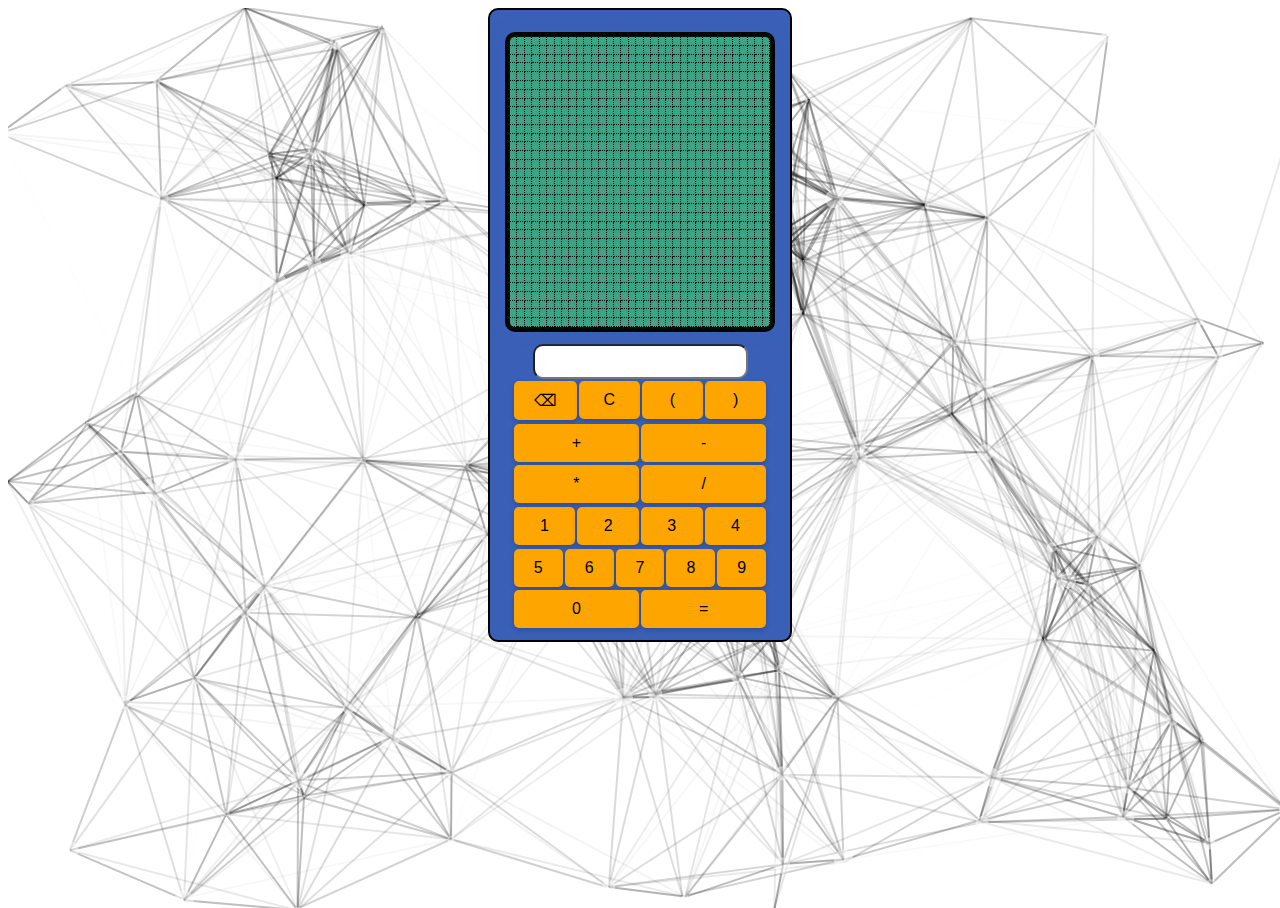
<file: web/calculadora/index.html>
<!DOCTYPE html>
<html lang="en">

<head>
  <meta charset="UTF-8">
  <meta http-equiv="X-UA-Compatible" content="IE=edge">
  <meta name="viewport" content="width=device-width, initial-scale=1.0">
  <title>Document</title>
  <style>

    .calculadora {
      z-index: 0;
      padding: 10px 0;
      margin: auto;
      width: 300px;
      height: 610px;
      display: flex;
      border: 2px solid #000;
      border-radius: 10px;
      flex-direction: column;
      justify-content: flex-start;
      align-items: center;
      align-content: center;
    }
    .com-luz {
      background-color: #F3F3F3;
      border-radius: 50%;
      box-shadow: 0 0 5px 10px   #3960b6;
    }
    button  {
      padding: 10px;
      margin: 1px;
      width: 50%;
      height: 3%;
      display: block;
    }
    .exp, .nums, .operadores {
      display: flex;
    }
    .containerBotoes {
      display: grid;
      grid-row: 3;
      max-width: max-content;
      flex-direction: column;
      align-items: center;
      height: 30vh;
    }
    #calcField {
      height: 1.7rem;
      font-size: 1rem;
      border-radius: 10px;
      max-width: max-content;
      box-sizing: content-box;
      padding: 2px;
    }
    #history {
      background-color: rgba(0, 255, 136, 0.418);
      border-radius: 10px;
      border: 5px solid #000;
      height: 290px;
      overflow-x: hidden;
      overflow-y: scroll;
      scroll-behavior: smooth;
      z-index: 0;
      display: flex;
      flex-direction: column-reverse;
    }

    #history p {
      color: #000000;
      font-size: 1.5rem;
      padding: 0 1.9rem 0 0;
      z-index: -2;
      font-weight: 700;
      text-align: right;
      width: 100%;
    }

    #history::-webkit-scrollbar {
      width: 2px;
      margin: 0 0 0 5px;
      border-radius: 10px;
    }

    #history::-webkit-scrollbar-thumb {
      background-color: #7a0d0d; 
      border: 1px solid #000;
    }

    #history::-webkit-scrollbar-thumb:hover {
      background-color: #7a0d0d; 
      border: 1px solid #fff;
    }

    #borda-janela {
      filter: blur();
      border-radius: 30px;
      padding: 12px;
      width: 90%;
      height: 300px;
      z-index: 1;
    }
    .fundoCalc {
      background-color: #3960b6;
    }

    #grades {
      background-color:hsla(39, 100%, 50%, 0.158);
      z-index: 1;
      position: absolute;
      display: grid;
      grid-template-columns: repeat(35, 1fr);
      grid-template-rows: repeat(33, 1fr);
    }
    #grades .grade {
      z-index: -1;
      box-shadow: 0 0 2px 2px  rgba(29, 151, 94, 0.1);
      display: block;
      background-color: rgba(0, 0, 0, 0);
      border-bottom: 1px dotted #000;
      border-right: 1px dotted #000;
    }

  .button {
    padding: 10px 20px;
    font-size: 16px;
    background-color: #FFA500;
    border: none;
    border-radius: 5px;
    box-shadow: 0 2px 5px rgba(0, 0, 0, 0.2);
    transition: transform 0.2s, box-shadow 0.2s;
  }
  .button:hover {
    box-shadow: 0 4px 10px rgba(0, 0, 0, 0.7);
    cursor: pointer;
  }
  .button:active {
    transform: scale(0.75);
  }

  #particles-js {
  position: absolute;
  z-index: -2;
  width: 100vw;
  height: 100vh;
  overflow: hidden;
}



  </style>
<script src="particles.js"></script>

</head>

<body>

<div id="particles-js">
</div>


  <div class="calculadora fundoCalc">

    <div id="borda-janela">

      <div id="borda-alta"></div>

      <div id="history" class="com-luz">
        
      </div>

      <div id="borda-baixa"></div>

    </div>

    <div style="width: fit-content;">
      <input id="calcField" type="text" dirname="">
    </div>
    
    <div class="containerBotoes fundoCalc">

      <div class="exp">
        <button class="button" onclick="backspace()">	&#x232B;</button>
        <button class="button" onclick="_clear()">C</button>
        <button class="button" onclick="appendC('(')">(</button>
        <button class="button" onclick="appendC(')')">)</button>
      </div>
      <div class="operadores">
        <button class="button" onclick="appendC('+')">+</button>
        <button class="button" onclick="appendC('-')">-</button>
      </div>
      <div class="operadores">
        <button class="button" onclick="appendC('*')">*</button>
        <button class="button" onclick="appendC('/')">/</button>
      </div>
      <div class="nums">
        <button class="botoesNum button" onclick="appendC('1')">1</button>
        <button class="botoesNum button" onclick="appendC('2')">2</button>
        <button class="botoesNum button" onclick="appendC('3')">3</button>
        <button class="botoesNum button" onclick="appendC('4')">4</button>
  
      </div>
      <div class="nums">
        
        <button class="botoesNum button" onclick="appendC('5')">5</button>
        <button class="botoesNum button" onclick="appendC('6')">6</button>
        <button class="botoesNum button" onclick="appendC('7')">7</button>
        <button class="botoesNum button" onclick="appendC('8')">8</button>
        <button class="botoesNum button" onclick="appendC('9')">9</button>
      </div>
      <div class="nums">
        <button class="botoesNum button" onclick="appendC('0')">0</button>
        <button class="botoesNum button" onclick="exp()"> =</button>
      </div>
    </div>
  </div>
  <script>

    var historico_var = ""
    const calcField = document.getElementById("calcField")
    const history = document.getElementById("history")
    var grade = ""
    for (let i =0; i < 1155; i++) {
      grade += `<div class="grade"></div>`
    }


    function criagrades() {
      history.innerHTML = `
        <div id="grades">
              ${grade}
            </div>`

      var grades = document.getElementById("grades")
      const { width, height } = history.getBoundingClientRect();
      grades.style.width = `${width-10}px`;
      grades.style.height = `${height-10}px`;
    }

    criagrades();

    function appendC (e) {
      calcField.value+=e
    } 
    function backspace () {
      e = calcField.value
      calcField.value = e.substr(0,e.length-1)

    }
    function _clear() {
      calcField.value = ''
    }
    function exp () {
      if (calcField.value.length  == 0) return;
      try {
        v = eval(calcField.value)
        criagrades()
        
        historico_var = `<p>${calcField.value} = ${v}</p>` + historico_var
        history.innerHTML += historico_var
        calcField.value = ''
      } catch (e) {
        calcField.value = ''
        criagrades()

        historico_var = `<p>error</p>` + historico_var
        history.innerHTML += historico_var

      }
    }
    calcField.addEventListener("keypress", (e) => {
      if (e.key === "Enter") {
        exp()
      }
    })

    

    particlesJS.load('particles-js', 'part.json', function() {
  console.log('callback - particles.js config loaded');
});
  </script>
</body>

</html>
</file>
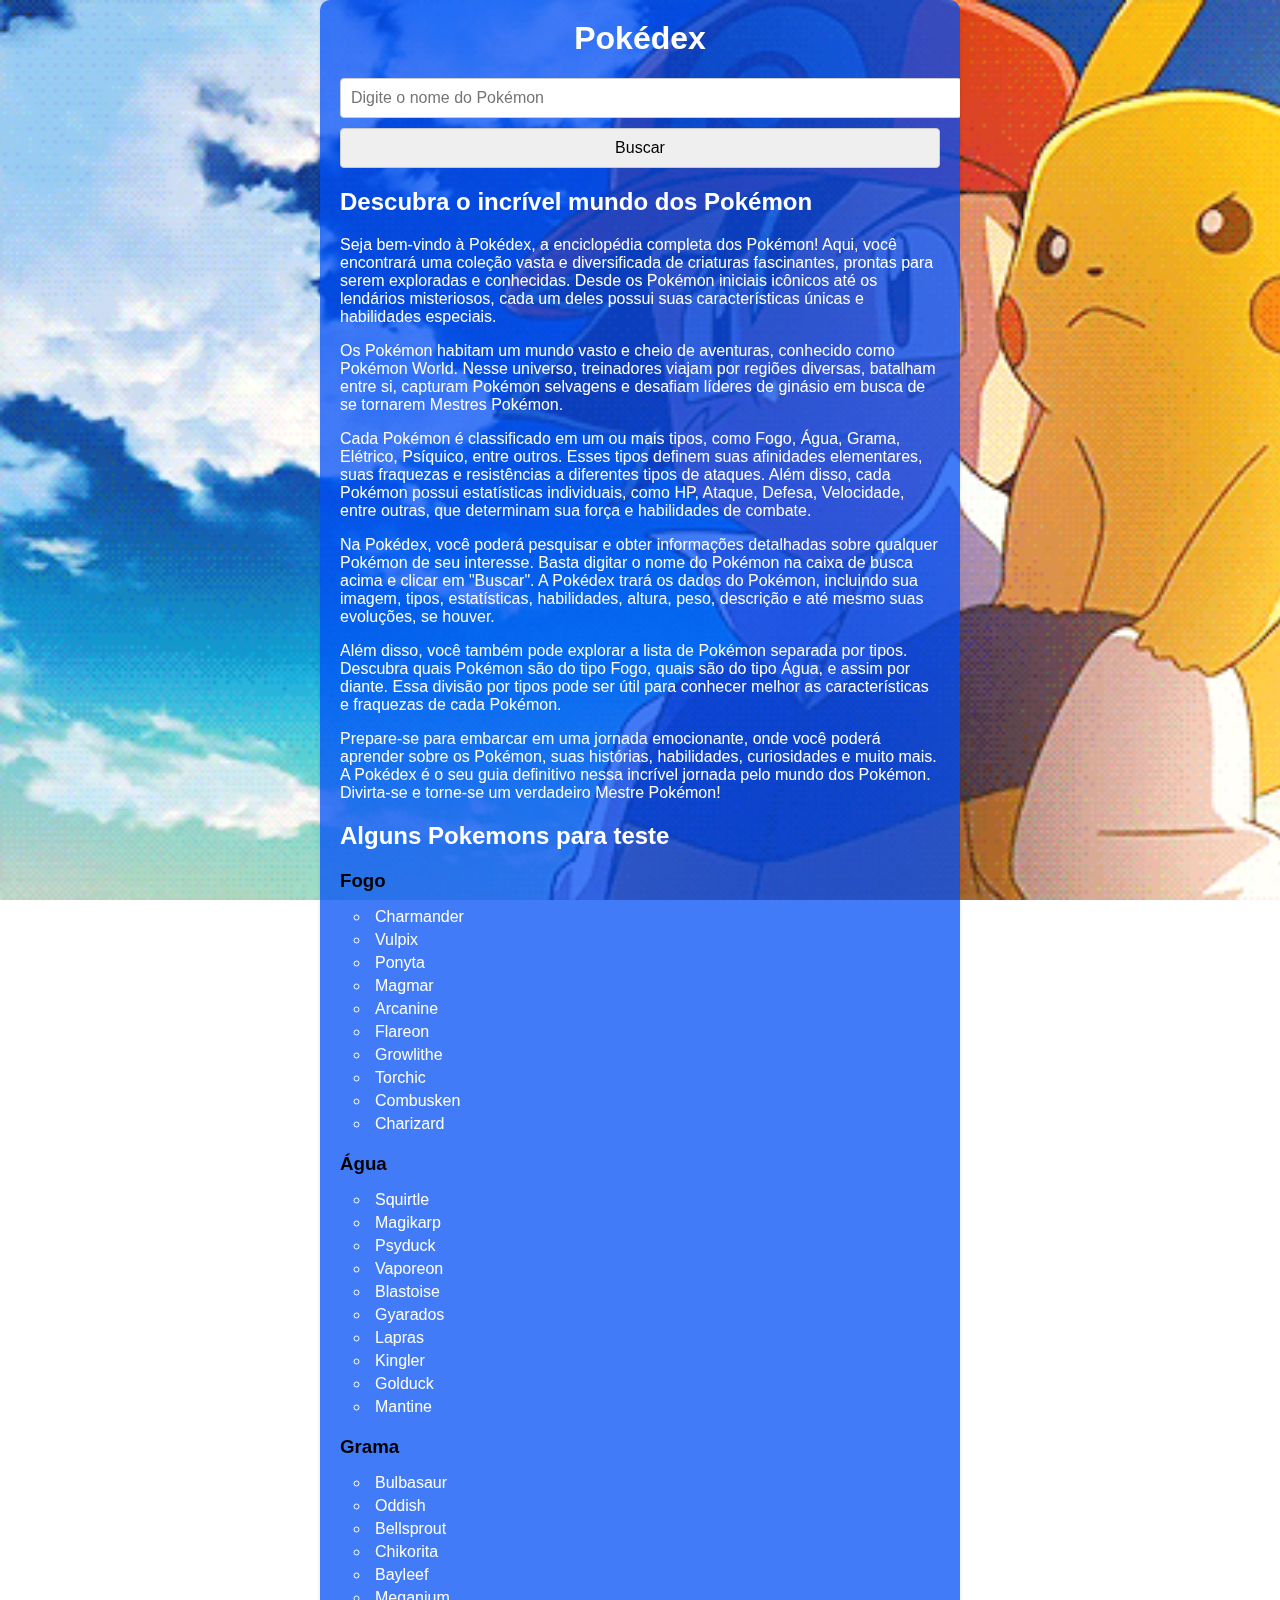
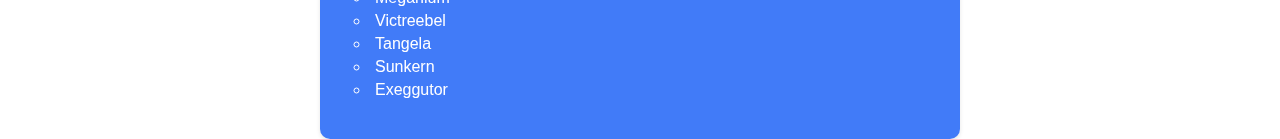
<file: web/pokeAPI/index.html>
<!DOCTYPE html>
<html lang="pt-br">
<head>
  <meta charset="UTF-8">
  <meta name="viewport" content="width=device-width, initial-scale=1.0">
  <title>Pokédex</title>
  <link rel="stylesheet" href="css/styles.css">
</head>
<body>
  <div class="backgroundPage"></div>
  <div class="container">
    <h1>Pokédex</h1>
    <input type="text" id="pokemonNameInput" placeholder="Digite o nome do Pokémon">

    <button id="searchButton">Buscar</button>
    <div id="suggestions"></div>
    <div id="pokemonCard"></div>

    <h2>Descubra o incrível mundo dos Pokémon</h2>
    <p>Seja bem-vindo à Pokédex, a enciclopédia completa dos Pokémon! Aqui, você encontrará uma coleção vasta e diversificada de criaturas fascinantes, prontas para serem exploradas e conhecidas. Desde os Pokémon iniciais icônicos até os lendários misteriosos, cada um deles possui suas características únicas e habilidades especiais.</p>
    <p>Os Pokémon habitam um mundo vasto e cheio de aventuras, conhecido como Pokémon World. Nesse universo, treinadores viajam por regiões diversas, batalham entre si, capturam Pokémon selvagens e desafiam líderes de ginásio em busca de se tornarem Mestres Pokémon.</p>
    <p>Cada Pokémon é classificado em um ou mais tipos, como Fogo, Água, Grama, Elétrico, Psíquico, entre outros. Esses tipos definem suas afinidades elementares, suas fraquezas e resistências a diferentes tipos de ataques. Além disso, cada Pokémon possui estatísticas individuais, como HP, Ataque, Defesa, Velocidade, entre outras, que determinam sua força e habilidades de combate.</p>
    <p>Na Pokédex, você poderá pesquisar e obter informações detalhadas sobre qualquer Pokémon de seu interesse. Basta digitar o nome do Pokémon na caixa de busca acima e clicar em "Buscar". A Pokédex trará os dados do Pokémon, incluindo sua imagem, tipos, estatísticas, habilidades, altura, peso, descrição e até mesmo suas evoluções, se houver.</p>
    <p>Além disso, você também pode explorar a lista de Pokémon separada por tipos. Descubra quais Pokémon são do tipo Fogo, quais são do tipo Água, e assim por diante. Essa divisão por tipos pode ser útil para conhecer melhor as características e fraquezas de cada Pokémon.</p>
    <p>Prepare-se para embarcar em uma jornada emocionante, onde você poderá aprender sobre os Pokémon, suas histórias, habilidades, curiosidades e muito mais. A Pokédex é o seu guia definitivo nessa incrível jornada pelo mundo dos Pokémon. Divirta-se e torne-se um verdadeiro Mestre Pokémon!</p>
    
    
    <h2>Alguns Pokemons para teste</h2>
    <div id="pokemonTypes">
      <div class="type-list">
        <h3>Fogo</h3>
        <ul>
          <li>Charmander</li>
          <li>Vulpix</li>
          <li>Ponyta</li>
          <li>Magmar</li>
          <li>Arcanine</li>
          <li>Flareon</li>
          <li>Growlithe</li>
          <li>Torchic</li>
          <li>Combusken</li>
          <li>Charizard</li>
        </ul>
      </div>
    
      <div class="type-list">
        <h3>Água</h3>
        <ul>
          <li>Squirtle</li>
          <li>Magikarp</li>
          <li>Psyduck</li>
          <li>Vaporeon</li>
          <li>Blastoise</li>
          <li>Gyarados</li>
          <li>Lapras</li>
          <li>Kingler</li>
          <li>Golduck</li>
          <li>Mantine</li>
        </ul>
      </div>
    
      <div class="type-list">
        <h3>Grama</h3>
        <ul>
          <li>Bulbasaur</li>
          <li>Oddish</li>
          <li>Bellsprout</li>
          <li>Chikorita</li>
          <li>Bayleef</li>
          <li>Meganium</li>
          <li>Victreebel</li>
          <li>Tangela</li>
          <li>Sunkern</li>
          <li>Exeggutor</li>
        </ul>
      </div>
    
    </div>
    
  </div>
  
  <script src="js/script.js"></script>
</body>
</html>
</file>
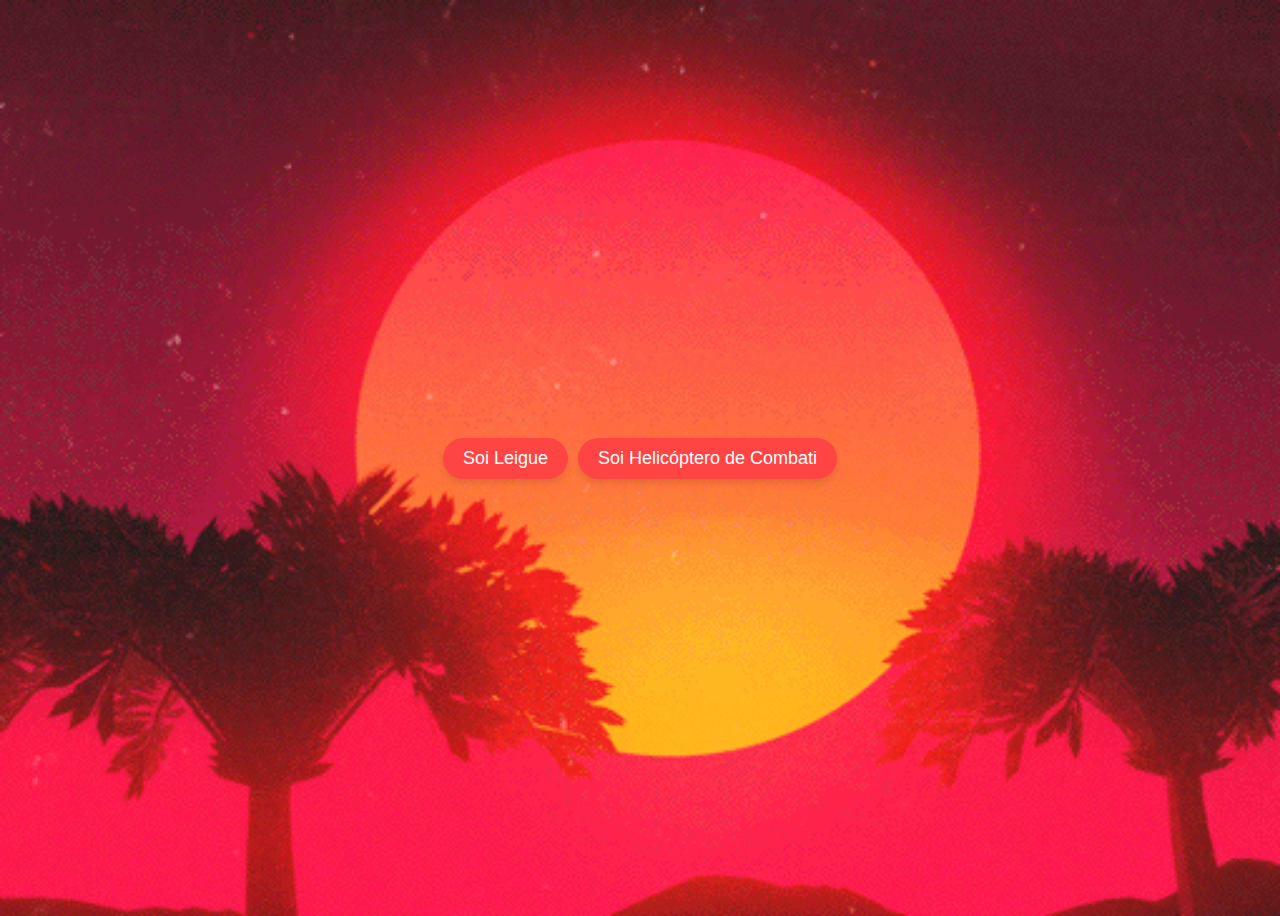
<file: web/relogios/index.html>
<!DOCTYPE html>
<html lang="pt-br">

<head>
  <meta charset="UTF-8">
  <meta name="viewport" content="width=device-width, initial-scale=1.0">
  <title>Relógio</title>
  <link rel="stylesheet" href="relogioAnalogico.css">
  <style>
    body {
      background-image: url("ss.gif");
      background-size: cover;
    }
    .relogioA {
      width: 500px;
      height: 500px;
      position: absolute;
      top: 50%;
      left: 50%;
      transform: translate(-50%, -50%);
    } 
    .relogioD {
      height: 350px;
      width: 620px;

      position: absolute;
      top: 50%;
      left: 50%;
      transform: translate(-50%, -50%);
    }
    .relogioDigital ul {
      padding: 0;
      display: flex;
      justify-content: center;
      background-color: rgba(245, 43, 43, 0.788);
      border-radius: 20rem;
      border: 12px solid rgba(15, 15, 15, 0.575);
    }
    .relogioDigital ul li {
      display: inline-block; 
      font-size: 7rem;
      color: 2px solid rgba(190, 186, 186, 0.575);
    }
    .caixa {
      display: flex;
      justify-content: center;
      align-items: center;
      height: 100vh;
    }
    .botao {
      background-color: #FF4444;
      color: #FFFFFF;
      font-size: 18px;
      border: none;
      padding: 10px 20px;
      border-radius: 30px;
      cursor: pointer;
      outline: none;
      transition: background-color 0.3s, transform 0.3s;
      margin: 0 5px;
      box-shadow: 0 4px 6px rgba(0, 0, 0, 0.1);
    }

.botao:before {
  content: "";
  display: block;
  width: 100%;
  height: 10px;
  background-color: #FF4444;
  position: absolute;
  top: 50%;
  left: 0;
  transform: translateY(-50%);
  z-index: -1;
  border-radius: 0 30px 30px 0;
  opacity: 0;
  transition: opacity 0.3s;
}

.botao:hover {
  background-color: #FF6666;
  transform: translateY(-2px);
  box-shadow: 0 6px 8px rgba(0, 0, 0, 0.2);
}

.botao:hover:before {
  opacity: 1;
}

.botao:active {
  background-color: #FF3333;
  transform: translateY(2px);
  box-shadow: 0 2px 4px rgba(0, 0, 0, 0.3);
}
  </style>
</head>

<body>
  <div id="into"></div>



  <div class="caixa">
    <button class="botao" onclick="criarRelogioDD()">Soi Leigue</button>
    <button class="botao" onclick="criarRelogioAA()">Soi Helicóptero de Combati</button>
  </div>
 
  <script>
    function criarRelogioDD () {
      let c = document.getElementsByClassName('caixa')
      c[0].style.display = 'none'
      let d = document.getElementById('into')
      d.innerHTML =     '<div class="relogioD"></div>' 
      criarRelogioDigital()
    }

    function criarRelogioAA () {
      let c = document.getElementsByClassName('caixa')
      c[0].style.display = 'none'
      let d = document.getElementById('into')
      d.innerHTML =     '<div class="relogioA"></div>' 
      criarRelogio()
    }1

  </script>
  <script src="relogioAnalogico.js">
  </script>
    <script src="relogioDigital.js">
    </script>
</body>

</html>
</file>
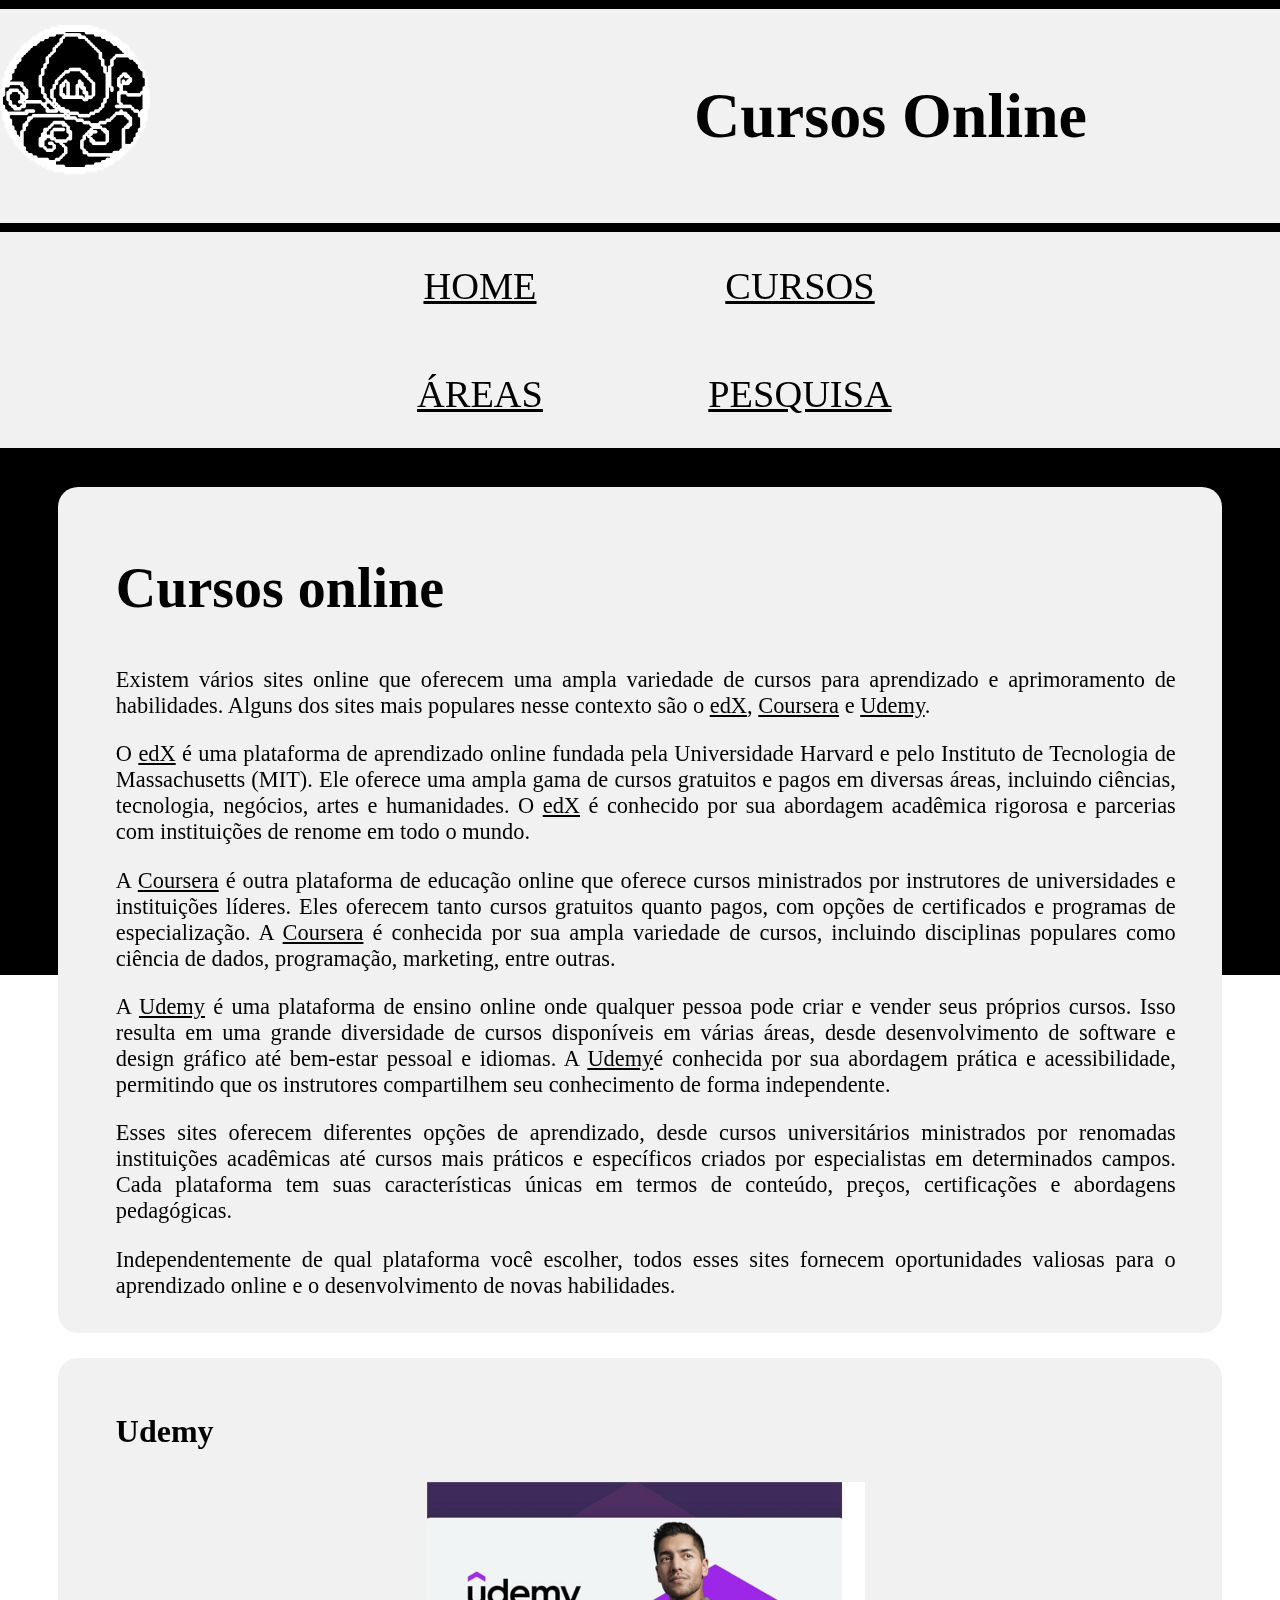
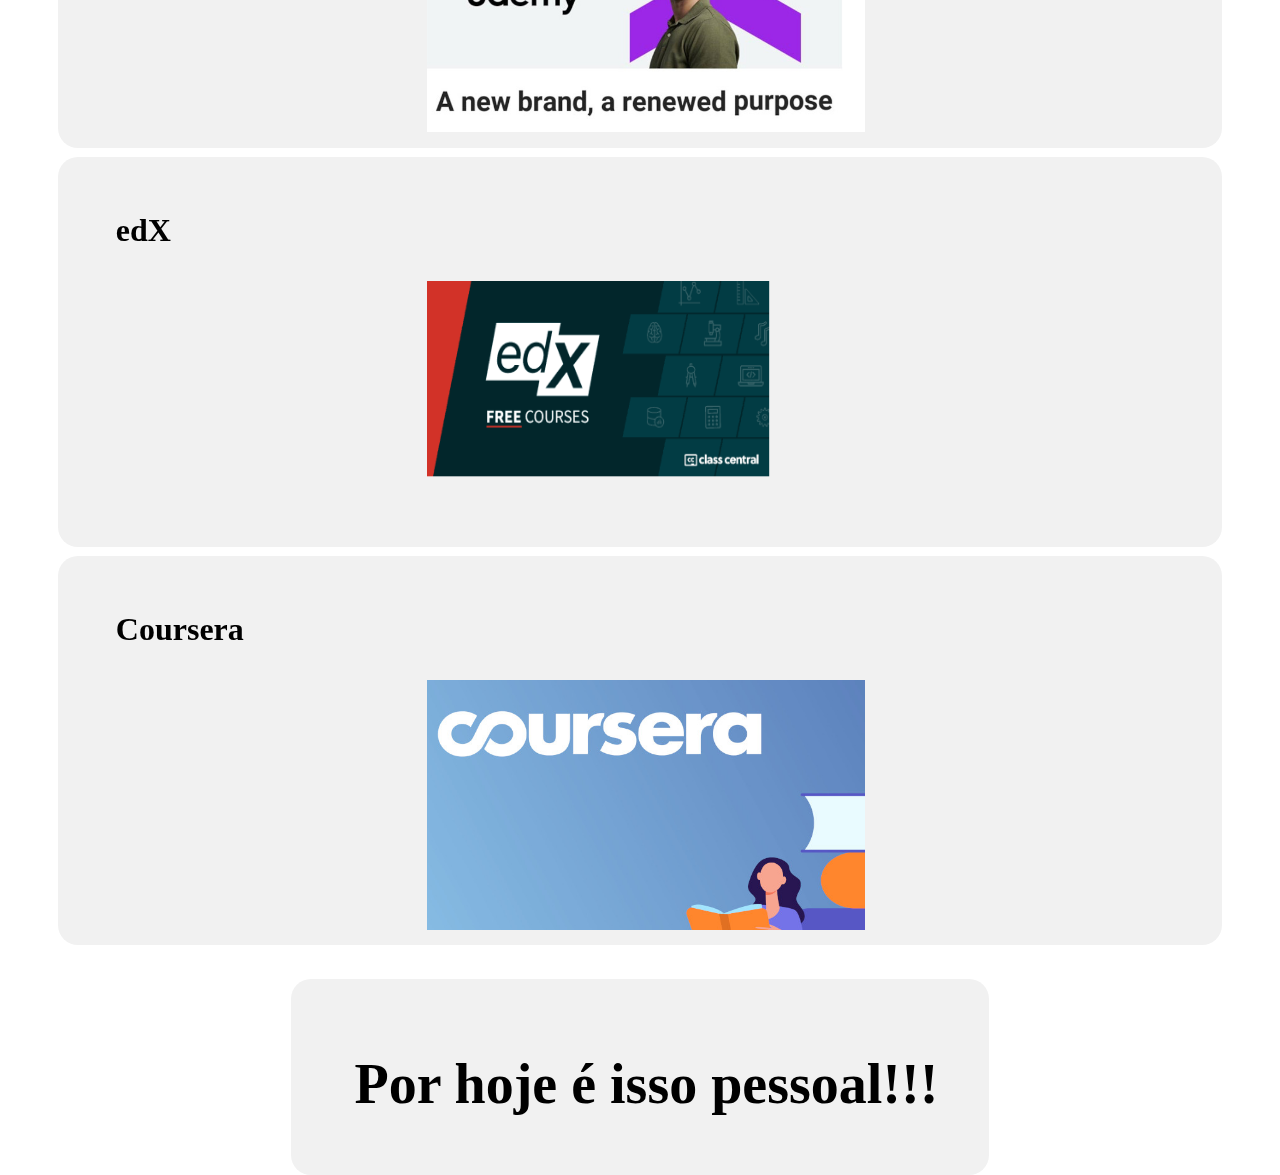
<file: web/site1/index.html>
<!DOCTYPE html>
<html lang="pt-br">

<head>
  <meta charset="UTF-8">
  <meta http-equiv="X-UA-Compatible" content="IE=edge">
  <meta name="viewport" content="width=device-width, initial-scale=1.0">
  <link rel="stylesheet" href="css/style.css">
  <meta name="keywords" content="cursos online udemy edx coursera">
  <meta name="description"
    content="Descubra os melhores cursos online na plataforma Cursos Online. Aprenda com os renomados sites edX, Coursera e Udemy. Explore uma ampla variedade de disciplinas, incluindo ciências, tecnologia, negócios, artes e humanidades. Desenvolva novas habilidades e alcance seus objetivos de aprendizado com os melhores cursos disponíveis.">
  <meta name="author" content="milnner">
  <meta name="language" content="pt-BR">
  <meta name="robots" content="index, follow">
  <meta name="geo.region" content="BR-MG">
  <meta name="last-modified" content="2023-05-11">
  <title>Cursos Online</title>
</head>

<body>
  <div class="background">
  </div>

  <header>
    <div class="content-2">
      <div class="width-30-vw"><img class="logo-site1" src="img/logo-site1.png" alt=""></div>

      <div class="width-60-vw">
        <h1 style="width: fit-content;">Cursos Online</h1>
      </div>
    </div>


    <nav class="content-2">
      <ul class="ul-top-header">
        <li class="li-1"><a class="li-link" href="index.html">HOME</a></li>

        <li class="li-1"><a class="li-link" href="html/cursos/index.html">CURSOS</a></li>
        <li class="li-1"><a class="li-link" href="html/areas/index.html">ÁREAS</a></li>
        <li class="li-1"><a class="li-link" href="html/pesquisa.html"> PESQUISA</a></li>

      </ul>
    </nav>
  </header>
  <main>


    <div class="content-1">
      <div class="width-60-vw">
        <div class="container-1">
          <article>
            <h2>Cursos online</h2>
            <p>Existem vários sites online que oferecem uma ampla variedade de cursos para aprendizado e aprimoramento
              de habilidades. Alguns dos sites mais populares nesse contexto são o <a target="_blank" class="links-a"
                href="https://www.edx.org/">edX</a>, <a href="https://www.coursera.org/" class="links-a"
                target="_blank">Coursera</a> e <a class="links-a" target="_blank"
                href="https://www.udemy.com/">Udemy</a>.</p>

            <p>O <a target="_blank" class="links-a" href="https://www.edx.org/">edX</a> é uma plataforma de aprendizado
              online fundada pela Universidade Harvard e pelo Instituto de Tecnologia de Massachusetts (MIT). Ele
              oferece uma ampla gama de cursos gratuitos e pagos em diversas áreas, incluindo ciências, tecnologia,
              negócios, artes e humanidades. O <a target="_blank" class="links-a" href="https://www.edx.org/">edX</a> é
              conhecido por sua abordagem acadêmica rigorosa e parcerias com instituições de renome em todo o mundo.</p>

            <p>A <a href="https://www.coursera.org/" class="links-a" target="_blank">Coursera</a> é outra plataforma de
              educação online que oferece cursos ministrados por instrutores de universidades e instituições líderes.
              Eles oferecem tanto cursos gratuitos quanto pagos, com opções de certificados e programas de
              especialização. A <a href="https://www.coursera.org/" class="links-a" target="_blank">Coursera</a> é
              conhecida por sua ampla variedade de cursos, incluindo disciplinas populares como ciência de dados,
              programação, marketing, entre outras.</p>

            <p>A <a class="links-a" target="_blank" href="https://www.udemy.com/">Udemy</a> é uma plataforma de ensino
              online onde qualquer pessoa pode criar e vender seus próprios cursos. Isso resulta em uma grande
              diversidade de cursos disponíveis em várias áreas, desde desenvolvimento de software e design gráfico até
              bem-estar pessoal e idiomas. A <a class="links-a" target="_blank" href="https://www.udemy.com/">Udemy</a>é
              conhecida por sua abordagem prática e acessibilidade, permitindo que os instrutores compartilhem seu
              conhecimento de forma independente.</p>

            <p>Esses sites oferecem diferentes opções de aprendizado, desde cursos universitários ministrados por
              renomadas instituições acadêmicas até cursos mais práticos e específicos criados por especialistas em
              determinados campos. Cada plataforma tem suas características únicas em termos de conteúdo, preços,
              certificações e abordagens pedagógicas.</p>

            <p>Independentemente de qual plataforma você escolher, todos esses sites fornecem oportunidades valiosas
              para o aprendizado online e o desenvolvimento de novas habilidades.</p>
          </article>


        </div>
        <div class="blank-space"></div>

      </div>
      <div class="width-30-vw">
        <div class="container-1">
          <section>
            <h3>Udemy</h3>
            <a class="a-img" href="https://www.udemy.com/">
              <p>Udemy</p><img class="img-aside" src="img/index/udemy-logo.jpg" alt="imagem-logo-udemy" srcset="">
            </a>
          </section>
        </div>
        <div class="container-1">
          <section>
            <h3>edX</h3>
            <a class="a-img" href="https://www.edx.org/">
              <p>edX</p><img class="img-aside" src="img/index/edx-logo.png" alt="imagem-logo-edx" srcset="">
            </a>
          </section>
        </div>
        <div class="container-1">
          <section>
            <h3>Coursera</h3>
            <a class="a-img" href="https://www.coursera.org/">
              <p>coursera</p><img class="img-aside" src="img/index/coursera-logo.jpg" alt="imagem-logo-coursera"
                srcset="">
            </a>
          </section>
        </div>

      </div>

    </div>
    <footer class="container-1 a-img">
      <h2>Por hoje é isso pessoal!!!</h2>
    </footer>
  </main>

</body>

</html>
</file>
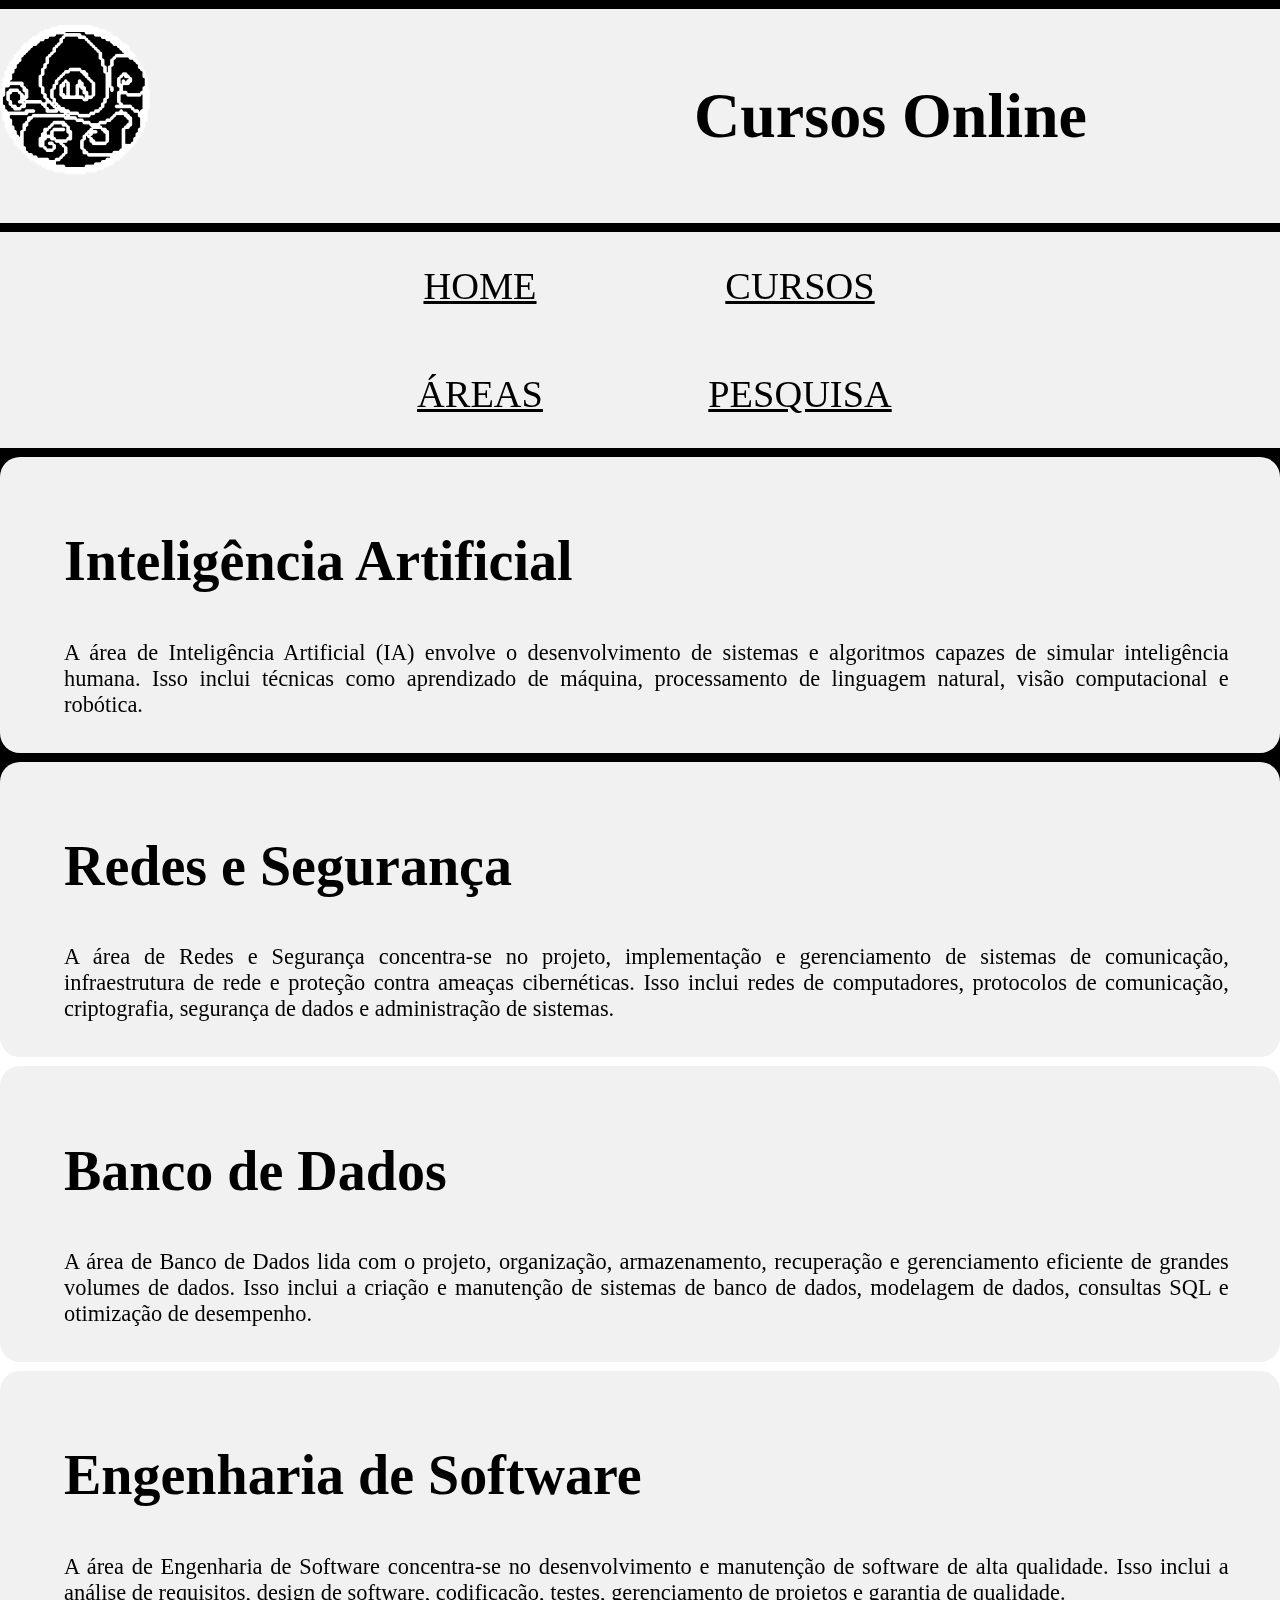
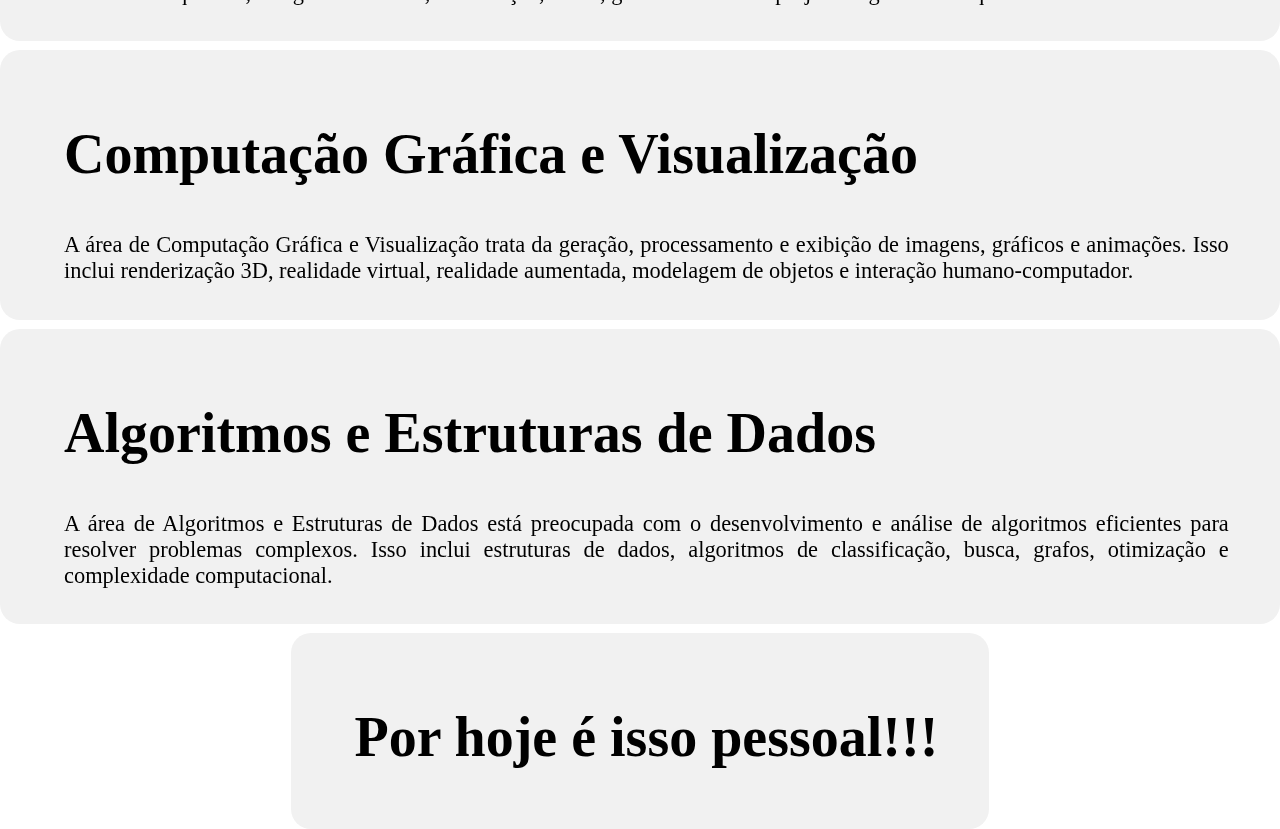
<file: web/site1/html/areas/index.html>
<!DOCTYPE html>
<html lang="pt-br">

<head>
  <meta charset="UTF-8">
  <meta http-equiv="X-UA-Compatible" content="IE=edge">
  <meta name="viewport" content="width=device-width, initial-scale=1.0">
  <link rel="stylesheet" href="../../css/style.css">
  <meta name="keywords" content="cursos online udemy edx coursera">
  <meta name="description"
    content="Frontend e Backend são duas áreas essenciais no desenvolvimento web. O Frontend lida com a criação da interface do usuário, utilizando HTML, CSS e JavaScript, enquanto o Backend se concentra na lógica e funcionalidade dos sistemas, utilizando linguagens como Python, Java ou PHP. Ambas as áreas exigem habilidades de resolução de problemas e pensamento lógico. Dominar Frontend e Backend oferece oportunidades de carreira empolgantes, permitindo criar interfaces atraentes e sistemas eficientes. Invista no aprendizado dessas áreas e aproveite os cursos e recursos disponíveis para desenvolver suas habilidades e construir um portfólio impressionante. Prepare-se para o mundo do desenvolvimento web!">
  <meta name="author" content="milnner">
  <meta name="language" content="pt-BR">
  <meta name="robots" content="index, follow">
  <meta name="geo.region" content="BR-MG">
  <meta name="last-modified" content="2023-05-11">
  <title>Frontend e Backend</title>
</head>

<body>
  <div class="background">
  </div>

  <header>
    <div class="content-2">
      <div class="width-30-vw"><img class=" logo-site1" src="../../img/logo-site1.png" alt=""></div>

      <div class="width-60-vw">
        <h1 style="width: fit-content;">Cursos Online</h1>
      </div>
    </div>


    <nav class="content-2">
      <ul class="ul-top-header">
        <li class="li-1"><a class="li-link" href="../../index.html">HOME</a></li>

        <li class="li-1"><a class="li-link" href="../cursos/">CURSOS</a></li>
        <li class="li-1"><a class="li-link" href="index.html">ÁREAS</a></li>
        <li class="li-1"><a class="li-link" href="../pesquisa.html">PESQUISA</a></li>

      </ul>
    </nav>
  </header>
  <main>
    <div>
      <section class="container-1">
        <h2>Inteligência Artificial</h2>
        <p>A área de Inteligência Artificial (IA) envolve o desenvolvimento de sistemas e algoritmos capazes de simular
          inteligência humana. Isso inclui técnicas como aprendizado de máquina, processamento de linguagem natural,
          visão computacional e robótica.</p>
      </section>
      <section class="container-1">
        <h2>Redes e Segurança</h2>
        <p>A área de Redes e Segurança concentra-se no projeto, implementação e gerenciamento de sistemas de
          comunicação, infraestrutura de rede e proteção contra ameaças cibernéticas. Isso inclui redes de computadores,
          protocolos de comunicação, criptografia, segurança de dados e administração de sistemas.</p>
      </section>
      <section class="container-1">
        <h2>Banco de Dados</h2>
        <p>A área de Banco de Dados lida com o projeto, organização, armazenamento, recuperação e gerenciamento
          eficiente de grandes volumes de dados. Isso inclui a criação e manutenção de sistemas de banco de dados,
          modelagem de dados, consultas SQL e otimização de desempenho.</p>
      </section>
      <section class="container-1">
        <h2>Engenharia de Software</h2>
        <p>A área de Engenharia de Software concentra-se no desenvolvimento e manutenção de software de alta qualidade.
          Isso inclui a análise de requisitos, design de software, codificação, testes, gerenciamento de projetos e
          garantia de qualidade.</p>
      </section>
      <section class="container-1">
        <h2>Computação Gráfica e Visualização</h2>
        <p>A área de Computação Gráfica e Visualização trata da geração, processamento e exibição de imagens, gráficos e
          animações. Isso inclui renderização 3D, realidade virtual, realidade aumentada, modelagem de objetos e
          interação humano-computador.</p>
      </section>
      <section class="container-1">
        <h2>Algoritmos e Estruturas de Dados</h2>
        <p>A área de Algoritmos e Estruturas de Dados está preocupada com o desenvolvimento e análise de algoritmos
          eficientes para resolver problemas complexos. Isso inclui estruturas de dados, algoritmos de classificação,
          busca, grafos, otimização e complexidade computacional.</p>
      </section>
    </div>
    <footer class="container-1 a-img">
      <h2>Por hoje é isso pessoal!!!</h2>
    </footer>
  </main>

</body>

</html>
</file>
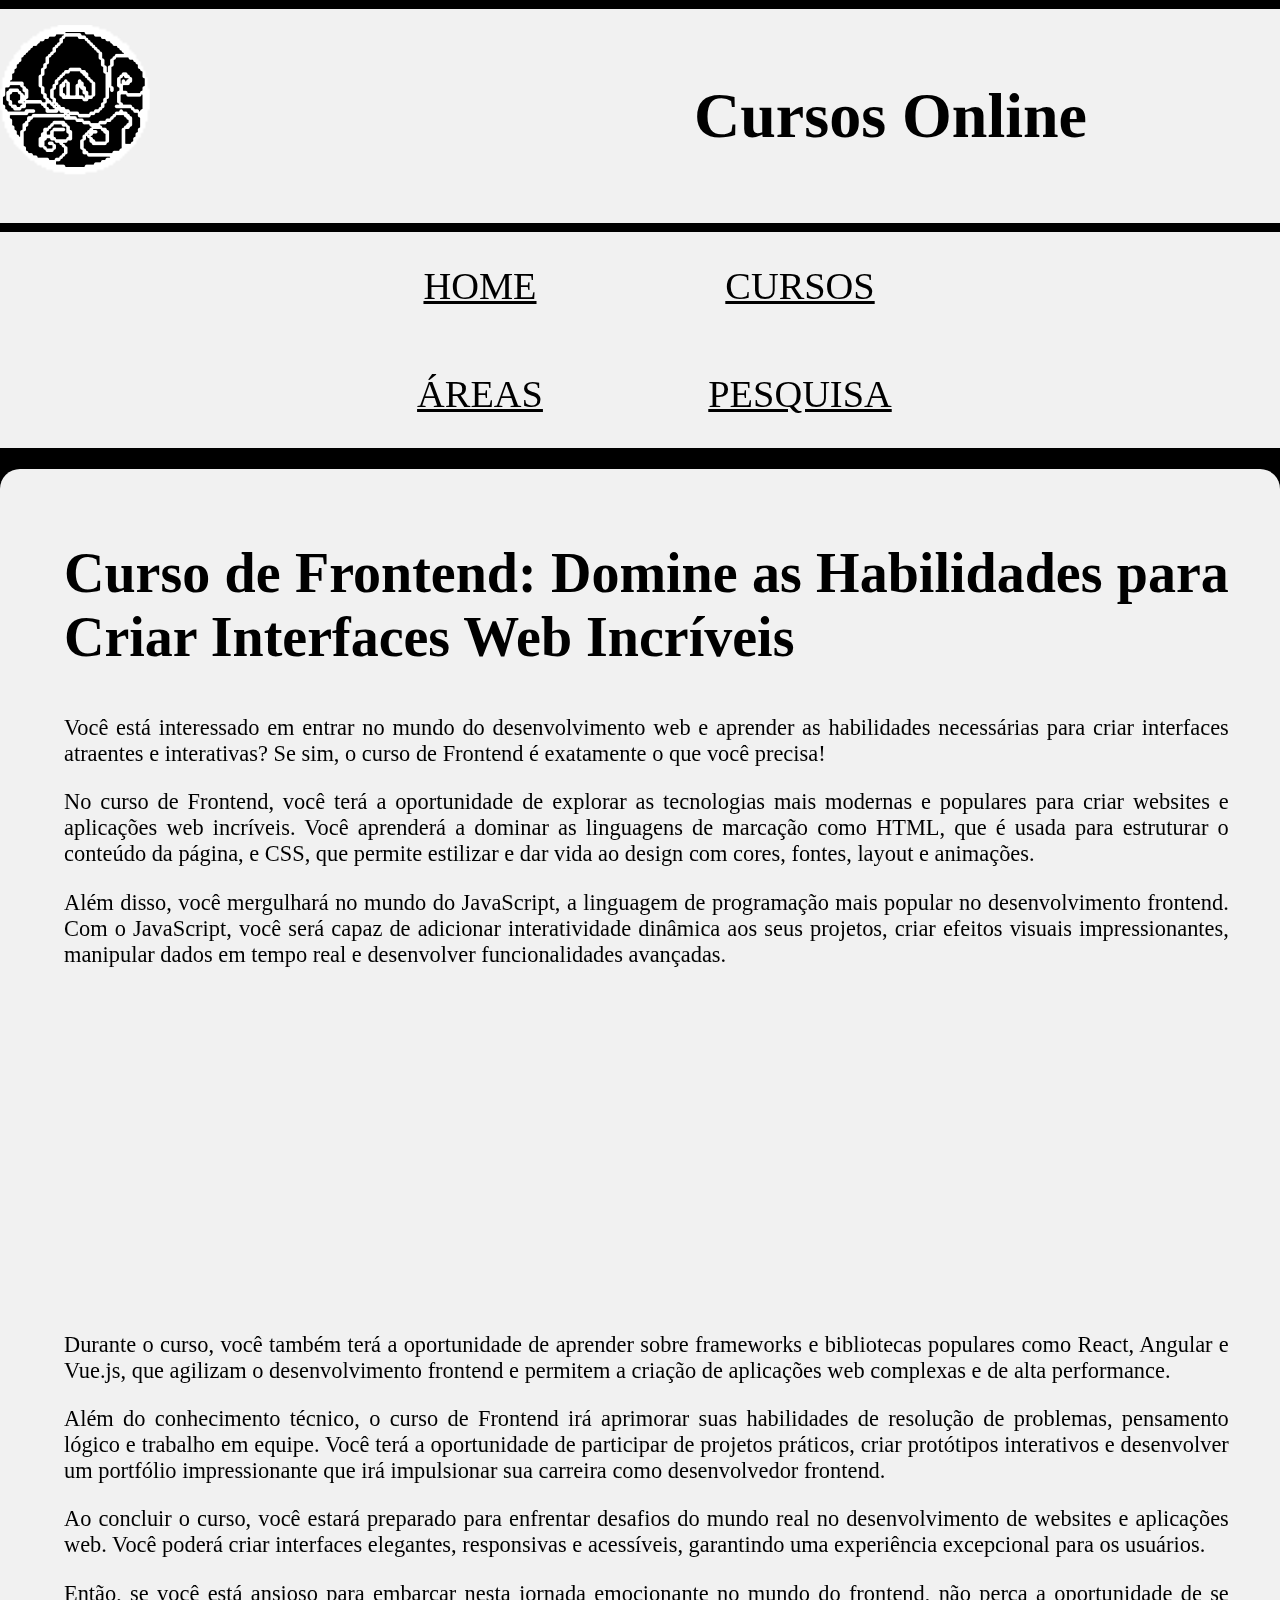
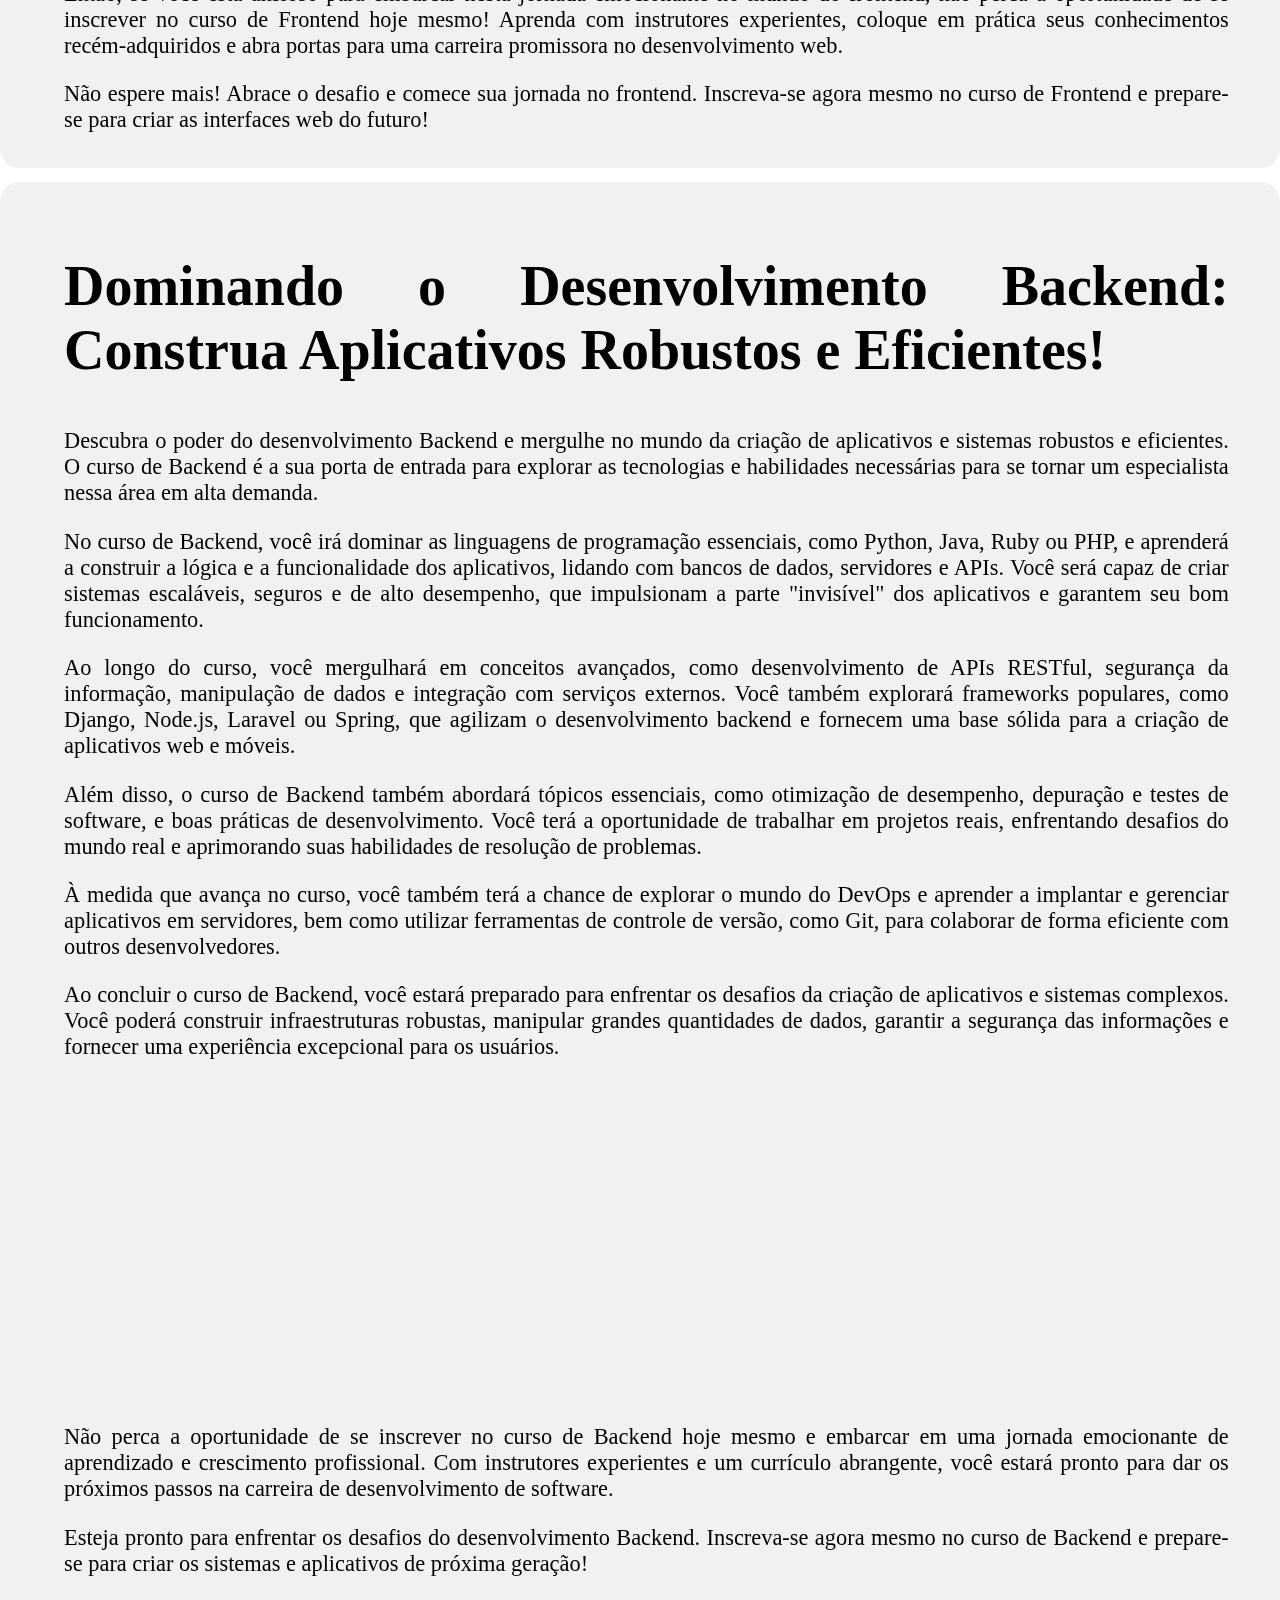
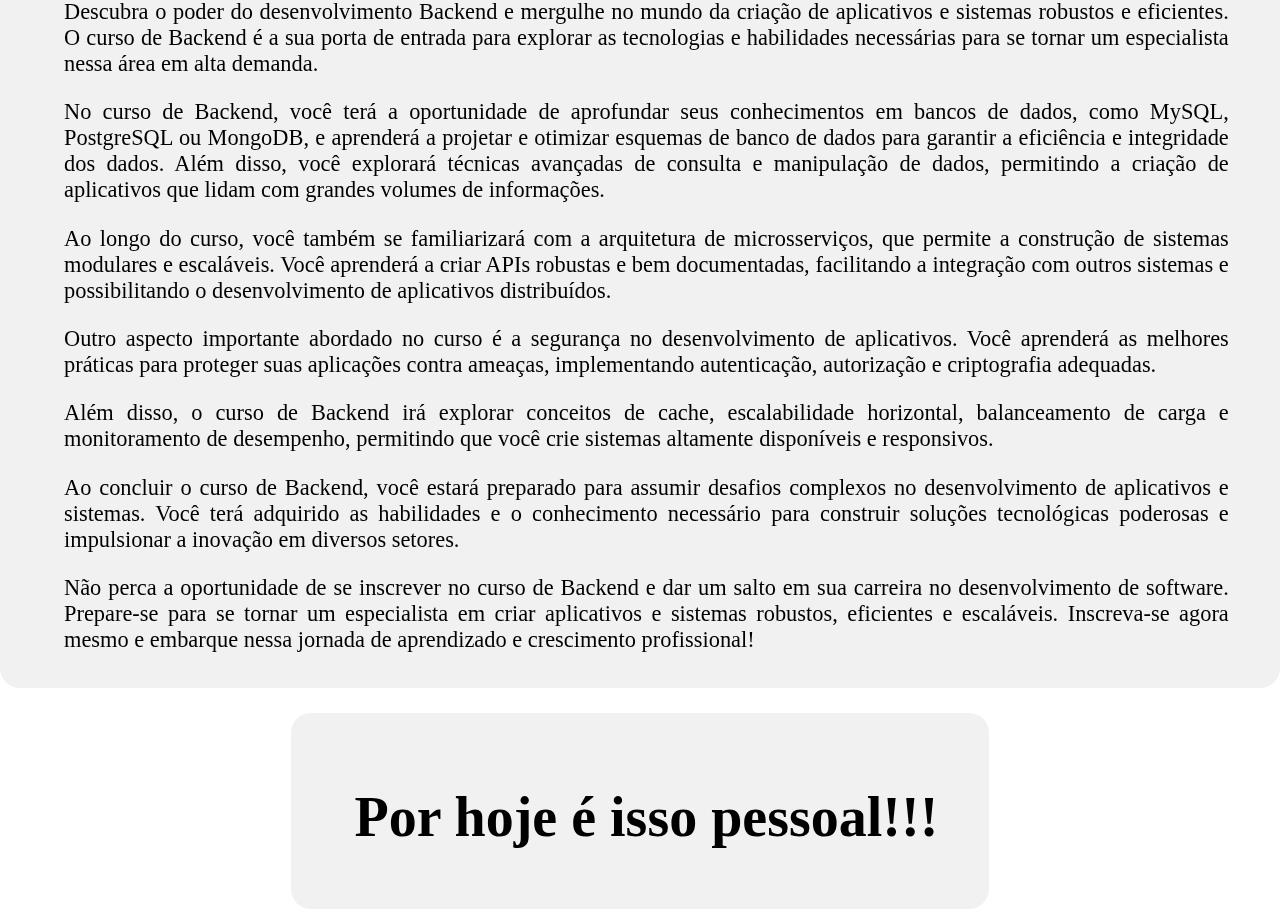
<file: web/site1/html/cursos/index.html>
<!DOCTYPE html>
<html lang="pt-br">

<head>
  <meta charset="UTF-8">
  <meta http-equiv="X-UA-Compatible" content="IE=edge">
  <meta name="viewport" content="width=device-width, initial-scale=1.0">
  <link rel="stylesheet" href="../../css/style.css">
  <meta name="keywords" content="cursos online udemy edx coursera">
  <meta name="description"
    content="Frontend e Backend são duas áreas essenciais no desenvolvimento web. O Frontend lida com a criação da interface do usuário, utilizando HTML, CSS e JavaScript, enquanto o Backend se concentra na lógica e funcionalidade dos sistemas, utilizando linguagens como Python, Java ou PHP. Ambas as áreas exigem habilidades de resolução de problemas e pensamento lógico. Dominar Frontend e Backend oferece oportunidades de carreira empolgantes, permitindo criar interfaces atraentes e sistemas eficientes. Invista no aprendizado dessas áreas e aproveite os cursos e recursos disponíveis para desenvolver suas habilidades e construir um portfólio impressionante. Prepare-se para o mundo do desenvolvimento web!">
  <meta name="author" content="milnner">
  <meta name="language" content="pt-BR">
  <meta name="robots" content="index, follow">
  <meta name="geo.region" content="BR-MG">
  <meta name="last-modified" content="2023-05-11">
  <title>Frontend e Backend</title>
</head>

<body>
  <div class="background">
  </div>

  <header>
    <div class="content-2">
      <div class="width-30-vw "><img class="logo-site1" src="../../img/logo-site1.png" alt=""></div>

      <div class="width-60-vw">
        <h1 style="width: fit-content;">Cursos Online</h1>
      </div>
    </div>


    <nav class="content-2">
      <ul class="ul-top-header">
        <li class="li-1"><a class="li-link" href="../../index.html">HOME</a></li>

        <li class="li-1"><a class="li-link" href="index.html">CURSOS</a></li>
        <li class="li-1"><a class="li-link" href="../areas/">ÁREAS</a></li>
        <li class="li-1"><a class="li-link" href="../pesquisa.html">PESQUISA</a></li>

      </ul>
    </nav>
  </header>
  <main>


    <div class="width-60-vw">
      <article class="container-1">
        <h2>Curso de Frontend: Domine as Habilidades para Criar Interfaces Web Incríveis</h2>
        <p>Você está interessado em entrar no mundo do desenvolvimento web e aprender as habilidades necessárias para
          criar interfaces atraentes e interativas? Se sim, o curso de Frontend é exatamente o que você precisa!</p>

        <p>No curso de Frontend, você terá a oportunidade de explorar as tecnologias mais modernas e populares para
          criar websites e aplicações web incríveis. Você aprenderá a dominar as linguagens de marcação como HTML, que é
          usada para estruturar o conteúdo da página, e CSS, que permite estilizar e dar vida ao design com cores,
          fontes, layout e animações.</p>
        <p>Além disso, você mergulhará no mundo do JavaScript, a linguagem de programação mais popular no
          desenvolvimento frontend. Com o JavaScript, você será capaz de adicionar interatividade dinâmica aos seus
          projetos, criar efeitos visuais impressionantes, manipular dados em tempo real e desenvolver funcionalidades
          avançadas.</p>
        <section class="a-img"><iframe width="560" height="315" src="https://www.youtube-nocookie.com/embed/30nlBGjPRYM"
            title="YouTube video player" frameborder="0"
            allow="accelerometer; autoplay; clipboard-write; encrypted-media; gyroscope; picture-in-picture; web-share"
            allowfullscreen></iframe></section>
        <p>Durante o curso, você também terá a oportunidade de aprender sobre frameworks e bibliotecas populares como
          React, Angular e Vue.js, que agilizam o desenvolvimento frontend e permitem a criação de aplicações web
          complexas e de alta performance.</p>
        <p>Além do conhecimento técnico, o curso de Frontend irá aprimorar suas habilidades de resolução de problemas,
          pensamento lógico e trabalho em equipe. Você terá a oportunidade de participar de projetos práticos, criar
          protótipos interativos e desenvolver um portfólio impressionante que irá impulsionar sua carreira como
          desenvolvedor frontend.</p>
        <p>Ao concluir o curso, você estará preparado para enfrentar desafios do mundo real no desenvolvimento de
          websites e aplicações web. Você poderá criar interfaces elegantes, responsivas e acessíveis, garantindo uma
          experiência excepcional para os usuários.</p>
        <p>Então, se você está ansioso para embarcar nesta jornada emocionante no mundo do frontend, não perca a
          oportunidade de se inscrever no curso de Frontend hoje mesmo! Aprenda com instrutores experientes, coloque em
          prática seus conhecimentos recém-adquiridos e abra portas para uma carreira promissora no desenvolvimento web.
        </p>
        <p>Não espere mais! Abrace o desafio e comece sua jornada no frontend. Inscreva-se agora mesmo no curso de
          Frontend e prepare-se para criar as interfaces web do futuro!</p>
      </article>
      <article class="container-1">
        <h2>Dominando o Desenvolvimento Backend: Construa Aplicativos Robustos e Eficientes!</h2>
        <p>Descubra o poder do desenvolvimento Backend e mergulhe no mundo da criação de aplicativos e sistemas robustos
          e eficientes. O curso de Backend é a sua porta de entrada para explorar as tecnologias e habilidades
          necessárias para se tornar um especialista nessa área em alta demanda.</p>
        <p>No curso de Backend, você irá dominar as linguagens de programação essenciais, como Python, Java, Ruby ou
          PHP, e aprenderá a construir a lógica e a funcionalidade dos aplicativos, lidando com bancos de dados,
          servidores e APIs. Você será capaz de criar sistemas escaláveis, seguros e de alto desempenho, que impulsionam
          a parte "invisível" dos aplicativos e garantem seu bom funcionamento.</p>
        <p>Ao longo do curso, você mergulhará em conceitos avançados, como desenvolvimento de APIs RESTful, segurança da
          informação, manipulação de dados e integração com serviços externos. Você também explorará frameworks
          populares, como Django, Node.js, Laravel ou Spring, que agilizam o desenvolvimento backend e fornecem uma base
          sólida para a criação de aplicativos web e móveis.</p>
        <p>Além disso, o curso de Backend também abordará tópicos essenciais, como otimização de desempenho, depuração e
          testes de software, e boas práticas de desenvolvimento. Você terá a oportunidade de trabalhar em projetos
          reais, enfrentando desafios do mundo real e aprimorando suas habilidades de resolução de problemas.</p>
        <p>À medida que avança no curso, você também terá a chance de explorar o mundo do DevOps e aprender a implantar
          e gerenciar aplicativos em servidores, bem como utilizar ferramentas de controle de versão, como Git, para
          colaborar de forma eficiente com outros desenvolvedores.</p>
        <p>Ao concluir o curso de Backend, você estará preparado para enfrentar os desafios da criação de aplicativos e
          sistemas complexos. Você poderá construir infraestruturas robustas, manipular grandes quantidades de dados,
          garantir a segurança das informações e fornecer uma experiência excepcional para os usuários.</p>
        <section class="a-img">
          <iframe width="560" height="315" src="https://www.youtube-nocookie.com/embed/Qjk-cSW-jk4"
            title="YouTube video player" frameborder="0"
            allow="accelerometer; autoplay; clipboard-write; encrypted-media; gyroscope; picture-in-picture; web-share"
            allowfullscreen></iframe>
        </section>
        <p>Não perca a oportunidade de se inscrever no curso de Backend hoje mesmo e embarcar em uma jornada emocionante
          de aprendizado e crescimento profissional. Com instrutores experientes e um currículo abrangente, você estará
          pronto para dar os próximos passos na carreira de desenvolvimento de software.</p>
        <p>Esteja pronto para enfrentar os desafios do desenvolvimento Backend. Inscreva-se agora mesmo no curso de
          Backend e prepare-se para criar os sistemas e aplicativos de próxima geração!</p>
        <p>Descubra o poder do desenvolvimento Backend e mergulhe no mundo da criação de aplicativos e sistemas robustos
          e eficientes. O curso de Backend é a sua porta de entrada para explorar as tecnologias e habilidades
          necessárias para se tornar um especialista nessa área em alta demanda.</p>
        <p>No curso de Backend, você terá a oportunidade de aprofundar seus conhecimentos em bancos de dados, como
          MySQL, PostgreSQL ou MongoDB, e aprenderá a projetar e otimizar esquemas de banco de dados para garantir a
          eficiência e integridade dos dados. Além disso, você explorará técnicas avançadas de consulta e manipulação de
          dados, permitindo a criação de aplicativos que lidam com grandes volumes de informações.</p>
        <p>Ao longo do curso, você também se familiarizará com a arquitetura de microsserviços, que permite a construção
          de sistemas modulares e escaláveis. Você aprenderá a criar APIs robustas e bem documentadas, facilitando a
          integração com outros sistemas e possibilitando o desenvolvimento de aplicativos distribuídos.</p>
        <p>Outro aspecto importante abordado no curso é a segurança no desenvolvimento de aplicativos. Você aprenderá as
          melhores práticas para proteger suas aplicações contra ameaças, implementando autenticação, autorização e
          criptografia adequadas.</p>
        <p>Além disso, o curso de Backend irá explorar conceitos de cache, escalabilidade horizontal, balanceamento de
          carga e monitoramento de desempenho, permitindo que você crie sistemas altamente disponíveis e responsivos.
        </p>
        <p>Ao concluir o curso de Backend, você estará preparado para assumir desafios complexos no desenvolvimento de
          aplicativos e sistemas. Você terá adquirido as habilidades e o conhecimento necessário para construir soluções
          tecnológicas poderosas e impulsionar a inovação em diversos setores.</p>
        <p>Não perca a oportunidade de se inscrever no curso de Backend e dar um salto em sua carreira no
          desenvolvimento de software. Prepare-se para se tornar um especialista em criar aplicativos e sistemas
          robustos, eficientes e escaláveis. Inscreva-se agora mesmo e embarque nessa jornada de aprendizado e
          crescimento profissional!</p>
      </article>
    </div>
    <footer class="container-1 a-img">
      <h2>Por hoje é isso pessoal!!!</h2>
    </footer>
  </main>

</body>

</html>
</file>
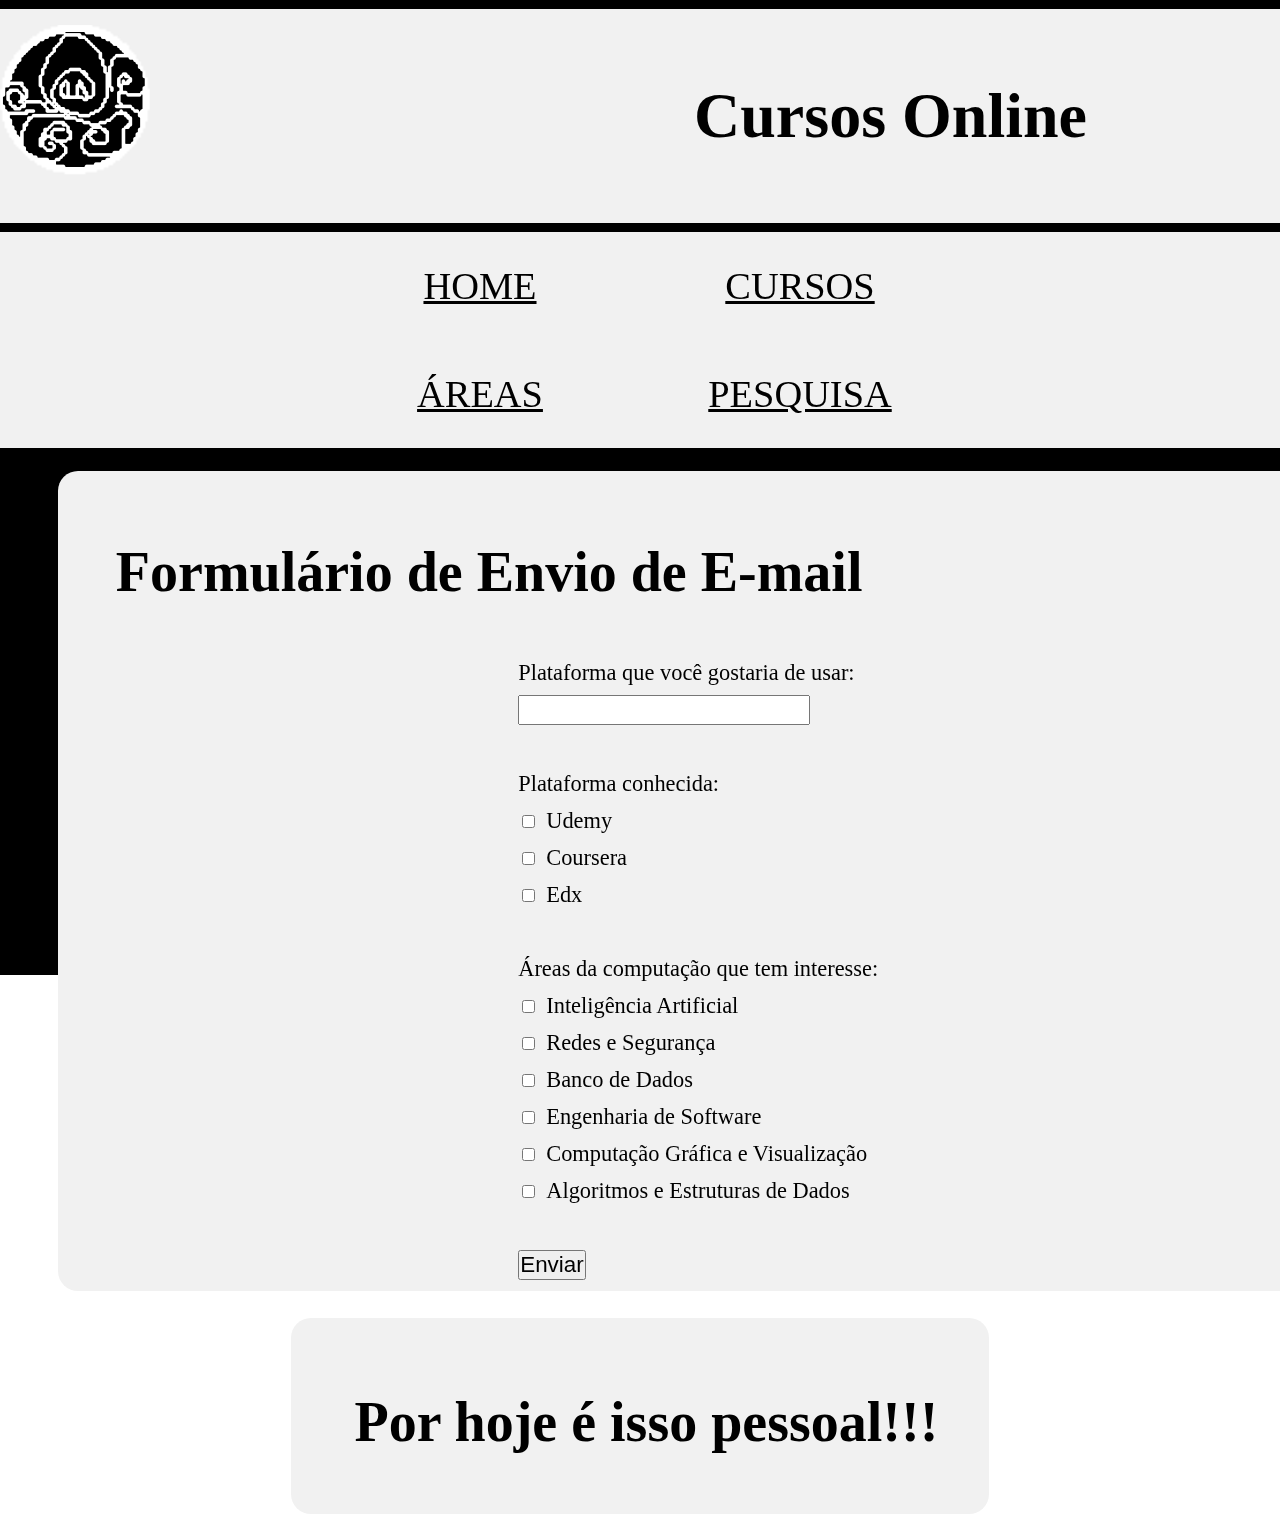
<file: web/site1/html/pesquisa.html>
<!DOCTYPE html>
<html lang="pt-br">

<head>
  <meta charset="UTF-8">
  <meta http-equiv="X-UA-Compatible" content="IE=edge">
  <meta name="viewport" content="width=device-width, initial-scale=1.0">
  <link rel="stylesheet" href="../css/style.css">
  <meta name="keywords" content="cursos online udemy edx coursera">
  <meta name="description"
    content="Descubra os melhores cursos online na plataforma Cursos Online. Aprenda com os renomados sites edX, Coursera e Udemy. Explore uma ampla variedade de disciplinas, incluindo ciências, tecnologia, negócios, artes e humanidades. Desenvolva novas habilidades e alcance seus objetivos de aprendizado com os melhores cursos disponíveis.">
  <meta name="author" content="milnner">
  <meta name="language" content="pt-BR">
  <meta name="robots" content="index, follow">
  <meta name="geo.region" content="BR-MG">
  <meta name="last-modified" content="2023-05-11">
  <title>Cursos Online</title>
</head>

<body>
  <div class="background">
  </div>

  <header>
    <div class="content-2">
      <div class="width-30-vw"><img class="logo-site1" src="../img/logo-site1.png" alt=""></div>

      <div class="width-60-vw">
        <h1 style="width: fit-content;">Cursos Online</h1>
      </div>
    </div>


    <nav class="content-2">
      <ul class="ul-top-header">
        <li class="li-1"><a class="li-link" href="../index.html">HOME</a></li>

        <li class="li-1"><a class="li-link" href="cursos/index.html">CURSOS</a></li>
        <li class="li-1"><a class="li-link" href="areas/index.html">ÁREAS</a></li>
        <li class="li-1"><a class="li-link" href="pesquisa.html"> PESQUISA</a></li>

      </ul>
    </nav>
  </header>
  <main>


    <div class="content-1">
      <div class="width-60-vw container-1">


        <h2>Formulário de Envio de E-mail</h2>

        <form action="mailto:milnnernj@gmail.com" method="post" enctype="text/plain">
          <label for="plataforma">Plataforma que você gostaria de usar:</label><br>
          <input type="text" id="plataforma" name="plataforma" required><br><br>

          <label for="plataforma_conhecida">Plataforma conhecida:</label><br>
          <input type="checkbox" id="udemy" name="plataforma_conhecida" value="udemy">
          <label for="udemy">Udemy</label><br>
          <input type="checkbox" id="coursera" name="plataforma_conhecida" value="coursera">
          <label for="coursera">Coursera</label><br>
          <input type="checkbox" id="edx" name="plataforma_conhecida" value="edx">
          <label for="edx">Edx</label><br><br>

          <label>Áreas da computação que tem interesse:</label><br>
          <input type="checkbox" id="ia" name="areas_interesse" value="inteligencia_artificial">
          <label for="ia">Inteligência Artificial</label><br>
          <input type="checkbox" id="redes" name="areas_interesse" value="redes_seguranca">
          <label for="redes">Redes e Segurança</label><br>
          <input type="checkbox" id="bd" name="areas_interesse" value="banco_dados">
          <label for="bd">Banco de Dados</label><br>
          <input type="checkbox" id="eng_soft" name="areas_interesse" value="engenharia_software">
          <label for="eng_soft">Engenharia de Software</label><br>
          <input type="checkbox" id="comp_graf" name="areas_interesse" value="computacao_grafica">
          <label for="comp_graf">Computação Gráfica e Visualização</label><br>
          <input type="checkbox" id="alg_estr_dados" name="areas_interesse" value="algoritmos_estruturas_dados">
          <label for="alg_estr_dados">Algoritmos e Estruturas de Dados</label><br><br>

          <input type="submit" value="Enviar">
        </form>

      </div>
    </div>
    <footer class="container-1 a-img">
      <h2>Por hoje é isso pessoal!!!</h2>
    </footer>
  </main>

</body>

</html>
</file>
<file: web/pokeAPI/css/styles.css>
body {

  font-family: Arial, sans-serif;
  margin: 0;
  padding: 0;
}

.backgroundPage {
  width: 100vw;
  height: 100vh;
  position: fixed;
  z-index: -1;
  background-image: url("../pok.gif");
  background-size: cover;
}

.container {
  max-width: 600px;
  margin: 0 auto;
  padding: 20px;
  background-color: #004ef5be;
  border-radius: 10px;
  box-shadow: 0 2px 4px rgba(0, 0, 0, 0.1);
  overflow: auto;
}

img {
  width: 60%;
}

h1 {
  text-align: center;
  margin-top: 0;
}

h1,
h2,
p,
li {
  color: #ffffff;
}

input[type="text"],
button {
  display: block;
  width: 100%;
  padding: 10px;
  margin-bottom: 10px;
  border: 1px solid #ccc;
  border-radius: 4px;
  font-size: 16px;
}

#suggestions {
  margin-bottom: 10px;
}

#pokemonCard {
  text-align: center;
}

#pokemonCard h2 {
  margin-top: 0;
}

#pokemonCard img {
  max-width: 200px;
  margin: 10px auto;
}

#pokemonCard p {
  margin: 5px 0;
  text-align: left;
  padding: 0 0 0 5px;
}

#pokemonCard ul {
  list-style-type: none;
  padding: 0;
}

#pokemonCard ul li {
  margin: 5px 0;
}

#pokemonTypes {
  margin-top: 20px;
}

.type-list {
  margin-bottom: 20px;
}

.type-list h3 {
  margin: 0;
}

.type-list ul {
  list-style-type: circle;
  padding: 0 0 0 30px;
}

.type-list li {
  margin-bottom: 5px;
  padding-left: 5px;
}
</file>
<file: web/relogios/relogioAnalogico.css>
.borda {
  position: relative;
  width: 100%;
  height: 100%;
  border-radius: 50%;
  background-color: #000;
  position: relative;
}

.borda::before,
.borda::after {
  content: "";
  position: absolute;
  top: 50%;
  left: 50%;
  transform: translate(-50%, -50%);
}

.borda::before {
  width: 95%;
  height: 95%;
  background-color: #7a1313;
  border-radius: 50%;
  box-shadow: 0 0 5px rgba(0, 0, 0, 1),
    0 0 10px rgb(248, 0, 0),
    0 0 15px rgba(0, 0, 0, 1),
    0 0 20px rgba(0, 0, 0, 1),
    0 0 25px rgb(248, 0, 0),
    0 0 30px rgba(0, 0, 0, 1);
}

.borda::after {
  width: 85%;
  height: 85%;
  background-color: #e4b6b6;
  border-radius: 50%;
  box-shadow: 0 0 50px rgba(0, 0, 0, 1),
    0 0 15px rgb(248, 0, 0);
}

.ponteiro {
  width: 100%;
  height: 1%;
  position: absolute;
  top: 50%;
  left: 50%;
  transform: translate(-50%,-50%);
  z-index: 1;
}
.ponteiroMin {
  width: 70%;
  height: 1%;
} 
.ponteiroHr {
  width: 50%;
  height: 1%;
}
.ponteiroS {
  width: 65%;
  height: 1%;
}
.parteI {
  background-color: rgba(0, 0, 0, 0);
  width: 50%;
}
.parteII {
  height: 100%;
  background-color: #000;
  width: 50%;
}
.pontoHora {
  position: absolute;
  width: 1.5%;
  height: 4%;
  background-color: #000;
  z-index: 1;
}
.doze {
  left: 49.2%;
  top: 10%;
}
.um {
  left: 68.2%;
  top: 15.2%;
  transform: rotate(32deg);
}
.dois {
  left: 83%;
  top: 28.5%;
  transform: rotate(60deg);
}
.tres {
  left: 89%;
  top: 48%;
  transform: rotate(90deg);
}
.quatro {
  left: 81.9%;
  top: 67.6%;
  transform: rotate(120deg);
}

.cinco {
  left: 68.3%;
  top: 81%;
  transform: rotate(150deg);
}

.seis {
  left: 49.2%;
  top: 86%;
}

.sete {
  left: 30.15%;
  top: 81%;
  transform: rotate(32deg);
}
.oito {
  left: 15.8%;
  top: 67.39%;
  transform: rotate(58deg);
}

.nove {
  left: 11%;
  top: 48.1%;
  transform: rotate(90deg);
}

.dez {
  left: 16%;
  top: 28.7%;
  transform: rotate(122deg);
}

.onze {
  left: 30.2%;
  top: 14.7%;
  transform: rotate(-29deg);
}
.prego {
  z-index: 1;
  position: absolute;
  top: 49%;
  left: 48.5%;
  transform: translate(-50%, -50);
  background-color: #000;
  width: 3%;
  height: 3%;
  border-radius: 50%;
}
</file>
<file: web/site1/css/style.css>
html,
body {
  margin: 0;
  padding: 0;
  border: 0;
}

/*
00004E azul escuro
FA5901 laranja
754CFF roxo azul
FFFFFF branco
A600FF roxo
*/

* {
  color: #000000;
}

h1 {
  font-size: 4rem;
}

h2 {
  font-size: 3.5rem;
}

h3 {
  font-size: 2.5rem;
}

h3 {
  font-size: 2rem;
}

h4 {
  font-size: 1.6rem;
}

h5 {
  font-size: 1.4rem;
}

h6 {
  font-size: 1.2rem;
}

p,
input,
label {
  font-size: 1.4rem;
  padding: 0 0 0 0;
}



body::-webkit-scrollbar {
  width: 1vw;
}

body::-webkit-scrollbar-track {
  background: #110049;
}

body::-webkit-scrollbar-thumb {
  background-color: #c4c4c4;
  border-radius: 100vw;
}

.background {
  position: fixed;
  z-index: -1;
  background-color: #000;
  /* background: linear-gradient(to top, rgba(0, 0, 0, 0.4) 0%,rgb(245, 245, 245) 25%,rgb(245, 245, 245) 50%,rgba(0, 0, 0, 0.4) 100%); */
  margin-top: -15px;
  width: 100vw;
  height: 109vh;
}

.content-1 {
  width: 91vw;
  border-radius: 10px;
  padding: 1vh;
  margin: 1vh auto;
  display: flex;
  justify-content: space-between;
}

.content-2 {
  /* background-color: #110049; */
  background-color: #f1f1f1;
  margin: 1vh auto;
  display: flex;
  justify-content: center;
}

.width-60-vw {
  display: flex;
  flex-direction: column;
  width: 60vw;
  margin: 1rem auto;
}

.width-30-vw {
  display: flex;
  flex-direction: column;
  width: 30vw;
  margin: 1rem auto;
}


.container-1 {
  border-radius: 20px;
  background-color: #f1f1f1;
  margin-bottom: 1vh;
  padding: 2% 4% 1% 5%;
  text-align: justify;
  border-radius: 20px;
}

.img-aside {
  width: calc(700px/1.6);
  height: calc(400px/1.6);
}



.ul-top-header {
  display: flex;
  flex-wrap: wrap;
  flex-direction: row;
  align-content: space-between;
  width: 50%;
  padding: 0;
  margin: 0;
}

.li-1 {
  font-size: 2.4rem;
  list-style: none;
  flex: 1;
  /* padding: 5px 25px; */
}

.li-link {
  display: block;
  text-align: center;
  padding: 2rem 3rem;
  transition: transform 0.3s ease-in-out;
}

.li-link:hover {
  animation: jump 0.6s ease-in infinite;
  color: #6d6d6d;
}

.content-2 h1 {
  margin: 0;
  padding: 6vh;
}

.content-2 h1:hover {
  animation: show-time 1s linear;
  animation-fill-mode: forwards;
}

.links-a:hover {
  color: #6d6d6d;
}

.a-img p {
  display: none;
}

.a-img {
  width: fit-content;
  height: fit-content;
  margin: auto;
  display: block;
}


.container-1 form {
  display: block;
  width: fit-content;
  margin: auto;
  font-size: 2rem;
}

.blank-space {
  background-color: #f1f1f1;
  border-radius: 20px;
  flex-grow: 1;
  flex-shrink: 1;
  flex-basis: 0;
}

.logo-site1 {
  width: 150px;
  height: 150px;
  margin: auto;
  align-self: center;
  animation: rotating 4s forwards;
  animation: rotating 1.7s ease-out forwards;

}

@keyframes rotating {
  0% {
    transform: rotate(0) translate(0);
  }

  100% {
    transform: rotate(360deg);

  }
}

@keyframes rotating2 {
  0% {
    transform: translateX(-10%);
  }

  50% {
    transform: rotate(0deg) translate(0px) translateX(75%);
  }

  100% {
    transform: rotate(360deg) translate(10px);

  }
}

@keyframes show-time {
  0% {
    transform: translateY(0);
  }

  10% {
    transform: translateY(-4px);
    border-radius: 10%;
    box-shadow: 0px 1px 10px rgba(0, 0, 0, 1);
  }

  20% {
    transform: translateY(-8px);
    border-radius: 20%;
    box-shadow: 0px 2px 10px rgba(0, 0, 0, 0.5);
  }

  30% {
    transform: translateY(-12px);
    border-radius: 40%;
    box-shadow: 0px 4px 10px rgba(0, 0, 0, 0.5);
  }

  40% {
    transform: translateY(-16px);
    border-radius: 60%;
    box-shadow: 0px 8px 10px rgba(0, 0, 0, 0.4);
  }

  50% {
    transform: translateY(-20px);
    border-radius: 80%;
    box-shadow: 0px 10px 10px rgba(0, 0, 0, 0.3);
  }

  100% {
    transform: translateY(-20px);
    border-radius: 100%;
    box-shadow: 0px 10px 10px rgba(0, 0, 0, 0.2);
    transform: rotateX(15deg);

  }
}

@keyframes jump {
  0% {
    transform: translateY(0);
  }

  10% {
    transform: translateY(-2px);
  }

  20% {
    transform: translateY(-4px);
  }

  30% {
    transform: translateY(-6px);
  }

  40% {
    transform: translateY(-8px);
  }

  50% {
    transform: translateY(-10px);
  }

  60% {
    transform: translateY(-12px);
  }

  70% {
    transform: translateY(-10px);
  }

  80% {
    transform: translateY(-8px);
  }

  90% {
    transform: translateY(-4px);
  }

  100% {
    transform: translateY(0);
  }
}

@media (max-width: 1600px) {
  .content-1 {
    display: block;
  }

  .container-1 {
    margin-top: 0.5vh;
  }

  .width-30-vw {
    width: 100%;
    display: block;
  }

  .width-30-vw section {
    width: 100%;
  }

  .width-60-vw {
    width: 100%;
  }

}
</file>
